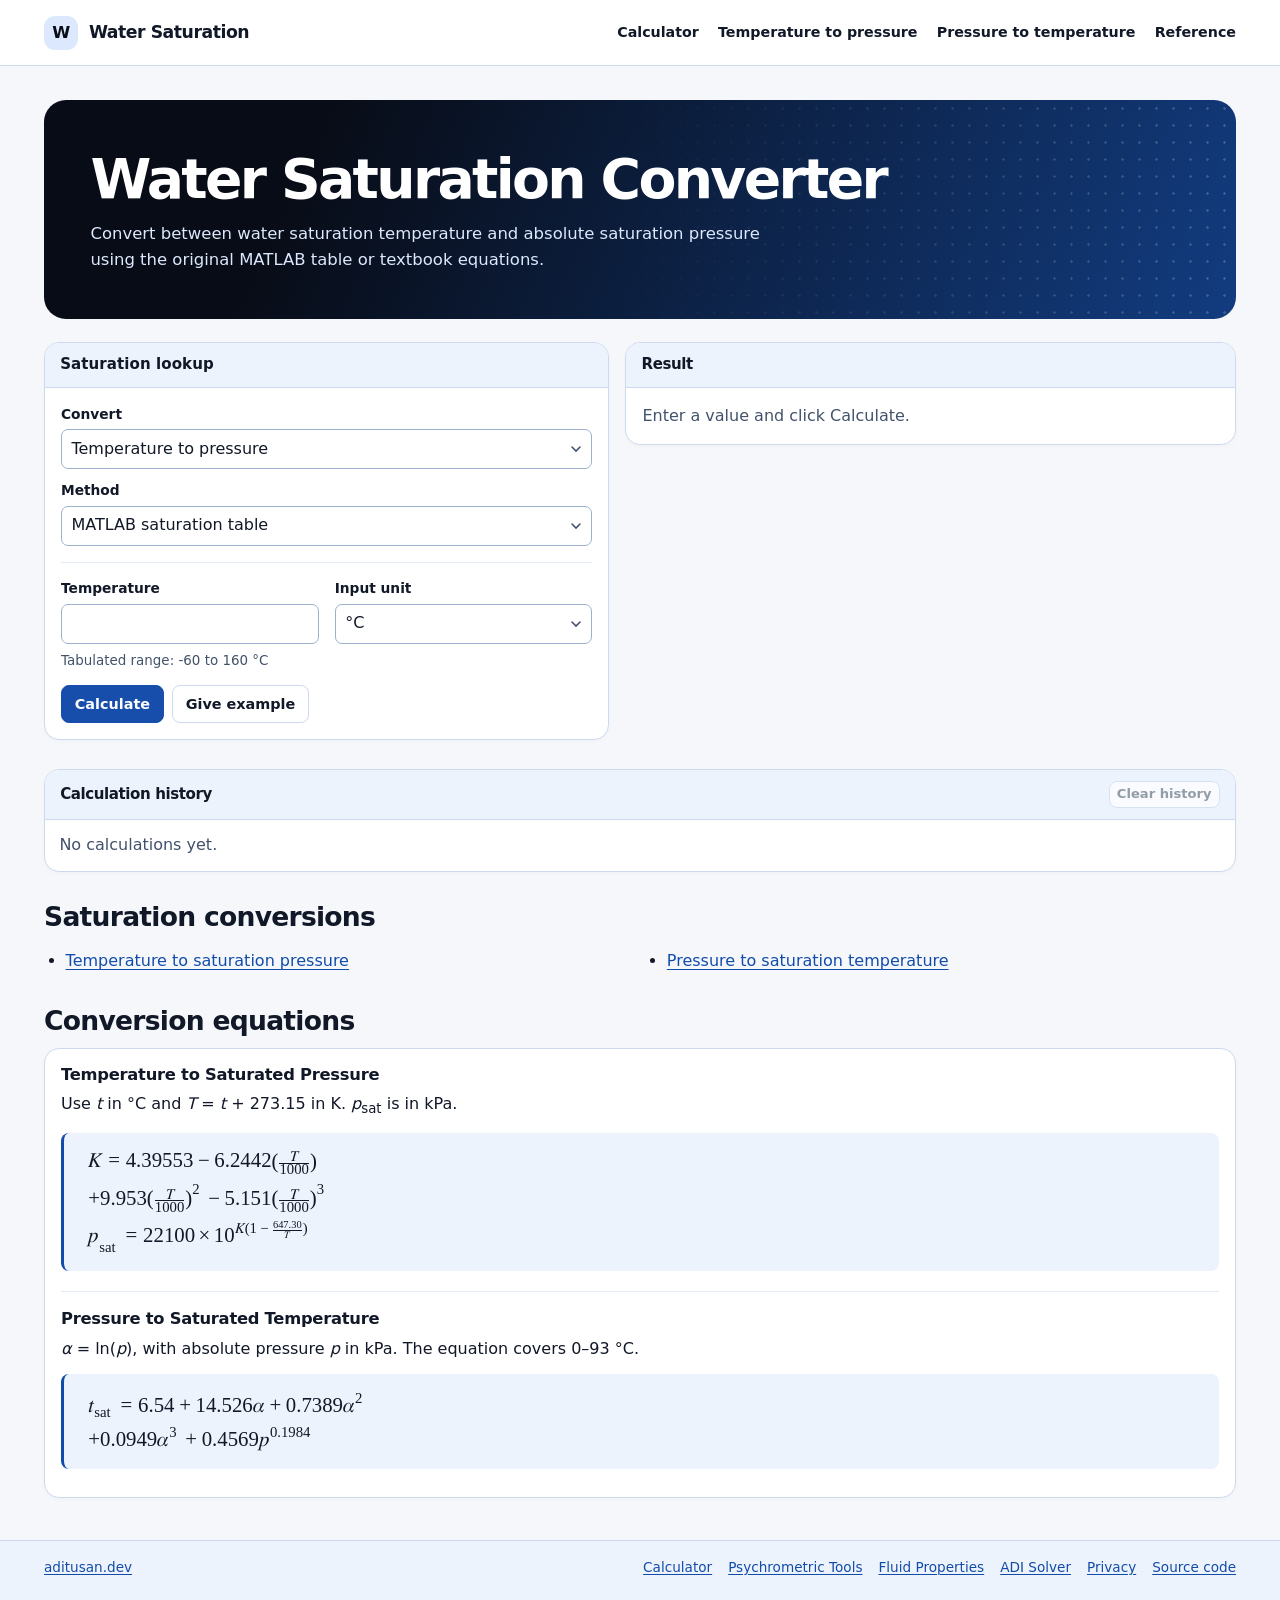
<file: docs/index.html>
<!doctype html>
<html lang="en">
<head>
<meta charset="utf-8">
<meta name="viewport" content="width=device-width, initial-scale=1">
<title>Water Saturation Converter | Saturation Pressure &amp; Temperature</title>
<meta name="description" content="Convert between water saturation temperature and absolute saturation pressure using the original MATLAB table or textbook equations.">
<meta name="theme-color" content="#174eac">
<link rel="canonical" href="https://watersaturationconverter.aditusan.dev/">
<link rel="stylesheet" href="./assets/site.css">
<script defer src="./assets/site.js"></script>
<script defer src="./assets/calculator.js"></script>
</head>
<body class="site-water">
<a class="skip-link" href="#main">Skip to content</a>
<header class="site-header">
  <div class="wrap">
    <a class="brand" href="./"><span class="brand-mark" aria-hidden="true">W</span>Water Saturation</a>
    <nav class="site-nav" aria-label="Main navigation"><a href="./" aria-current="page">Calculator</a>
<a href="./temperature-to-pressure/">Temperature to pressure</a>
<a href="./pressure-to-temperature/">Pressure to temperature</a>
<a href="./reference/">Reference</a></nav>
  </div>
</header>
<main class="wrap page" id="main">
<div class="title">
  <h1>Water Saturation Converter</h1>
  <p>Convert between water saturation temperature and absolute saturation pressure using the original MATLAB table or textbook equations.</p>
</div>
<noscript><p class="noscript notice">Enable JavaScript to run this calculator. The reference text and links remain available without it.</p></noscript>
<p id="startup-error" class="notice startup-error" role="alert" hidden>The calculator could not load. Reload the page to retry.</p>
<div class="calculator">
      <section class="panel" aria-labelledby="lookup-heading">
        <h2 class="panel-title" id="lookup-heading">Saturation lookup</h2>
        <form class="panel-body" id="lookup" autocomplete="off">
          <div class="field-grid panel-section">
            <div class="field field-wide"><label for="direction">Convert</label><select id="direction"><option value="pressure">Temperature to pressure</option><option value="temperature">Pressure to temperature</option></select></div>
            <div class="field field-wide"><label for="source">Method</label>
              <select id="source">
                <option value="table">MATLAB saturation table</option>
                <option value="textbook">Textbook conversion equations</option>
              </select>
            </div>
          </div>
          <div class="field-grid panel-section">
            <div class="field"><label for="value" id="value-label">Temperature</label><input name="value" type="number" id="value" step="any" required></div>
            <div class="field"><label for="unit">Input unit</label><select id="unit"></select></div>
          </div>
          <p id="range" class="status"></p>
          <div class="actions form-actions">
            <button class="primary" type="submit" id="calculate" disabled>Calculate</button>
            <button id="give-example" type="button">Give example</button>
          </div>
          <p id="lookup-error" class="status error" role="alert"></p>
        </form>
      </section>
      <section class="panel" aria-labelledby="result-heading">
        <div class="panel-title result-head">
          <h2 id="result-heading">Result</h2>
          <button id="copy-result" type="button" hidden>Copy result</button>
        </div>
        <div id="result" aria-live="polite"><p class="panel-body muted">Enter a value and click Calculate.</p></div>
      </section>
    </div>
    <section class="section panel" id="water-saturation-history" aria-labelledby="history-heading">
      <div class="panel-title history-header">
        <h2 id="history-heading">Calculation history</h2>
        <button class="history-clear" type="button" disabled>Clear history</button>
      </div>
      <div class="history-empty empty">No calculations yet.</div>
      <ol class="history-list"></ol>
      <p class="history-message" role="status"></p>
    </section>
    <section class="section" id="conversions" aria-labelledby="conversions-title">
      <h2 id="conversions-title">Saturation conversions</h2>
      <ul class="link-columns"><li><a href="./temperature-to-pressure/">Temperature to saturation pressure</a></li><li><a href="./pressure-to-temperature/">Pressure to saturation temperature</a></li></ul>
    </section>
    <section class="section" aria-labelledby="equations-title">
      <div class="document-heading">
        <h2 id="equations-title">Conversion equations</h2>
      </div>
      <div class="panel document-panel">
        <section aria-labelledby="temperature-to-pressure">
          <h3 id="temperature-to-pressure">Temperature to Saturated Pressure</h3>
          <p>Use <var>t</var> in °C and <var>T</var> = <var>t</var> + 273.15 in K. <var>p</var><sub>sat</sub> is in kPa.</p>
          <div class="math-equation" tabindex="0" role="region" aria-label="Conversion equation">
            <math display="block">
              <mtable columnalign="left">
                <mtr><mtd><mrow>
                  <mi>K</mi><mo>=</mo><mn>4.39553</mn><mo>−</mo><mn>6.2442</mn><mo>(</mo><mfrac><mi>T</mi><mn>1000</mn></mfrac><mo>)</mo>
                </mrow></mtd></mtr>
                <mtr><mtd><mrow>
                  <mo>+</mo><mn>9.953</mn><msup><mrow><mo>(</mo><mfrac><mi>T</mi><mn>1000</mn></mfrac><mo>)</mo></mrow><mn>2</mn></msup>
                  <mo>−</mo><mn>5.151</mn><msup><mrow><mo>(</mo><mfrac><mi>T</mi><mn>1000</mn></mfrac><mo>)</mo></mrow><mn>3</mn></msup>
                </mrow></mtd></mtr>
                <mtr><mtd><mrow>
                  <msub><mi>p</mi><mtext>sat</mtext></msub><mo>=</mo><mn>22100</mn><mo>×</mo>
                  <msup><mn>10</mn><mrow><mi>K</mi><mo>(</mo><mn>1</mn><mo>−</mo><mfrac><mn>647.30</mn><mi>T</mi></mfrac><mo>)</mo></mrow></msup>
                </mrow></mtd></mtr>
              </mtable>
            </math>
          </div>
        </section>

        <section aria-labelledby="pressure-to-temperature">
          <h3 id="pressure-to-temperature">Pressure to Saturated Temperature</h3>
          <p><var>α</var> = ln(<var>p</var>), with absolute pressure <var>p</var> in kPa. The equation covers 0–93 °C.</p>
          <div class="math-equation" tabindex="0" role="region" aria-label="Conversion equation">
            <math display="block">
              <mtable columnalign="left">
                <mtr><mtd><mrow>
                  <msub><mi>t</mi><mtext>sat</mtext></msub><mo>=</mo><mn>6.54</mn><mo>+</mo><mn>14.526</mn><mi>α</mi>
                  <mo>+</mo><mn>0.7389</mn><msup><mi>α</mi><mn>2</mn></msup>
                </mrow></mtd></mtr>
                <mtr><mtd><mrow>
                  <mo>+</mo><mn>0.0949</mn><msup><mi>α</mi><mn>3</mn></msup>
                  <mo>+</mo><mn>0.4569</mn><msup><mi>p</mi><mn>0.1984</mn></msup>
                </mrow></mtd></mtr>
              </mtable>
            </math>
          </div>
        </section>
      </div>
    </section>

</main>
<footer class="site-footer">
  <div class="wrap">
    <a href="https://aditusan.dev/">aditusan.dev</a>
    <nav aria-label="Footer navigation">
      <a href="./">Calculator</a>
      <a href="https://psychrometricscalculator.aditusan.dev/">Psychrometric Tools</a>
      <a href="https://fluidpropertiescalculator.aditusan.dev/">Fluid Properties</a>
      <a href="https://adisolver.aditusan.dev/">ADI Solver</a>
      <a href="./privacy/">Privacy</a>
      <a href="https://github.com/Sentinel-Android/Water-Saturation-Converter">Source code</a>
    </nav>
  </div>
</footer>
</body>
</html>
</file>
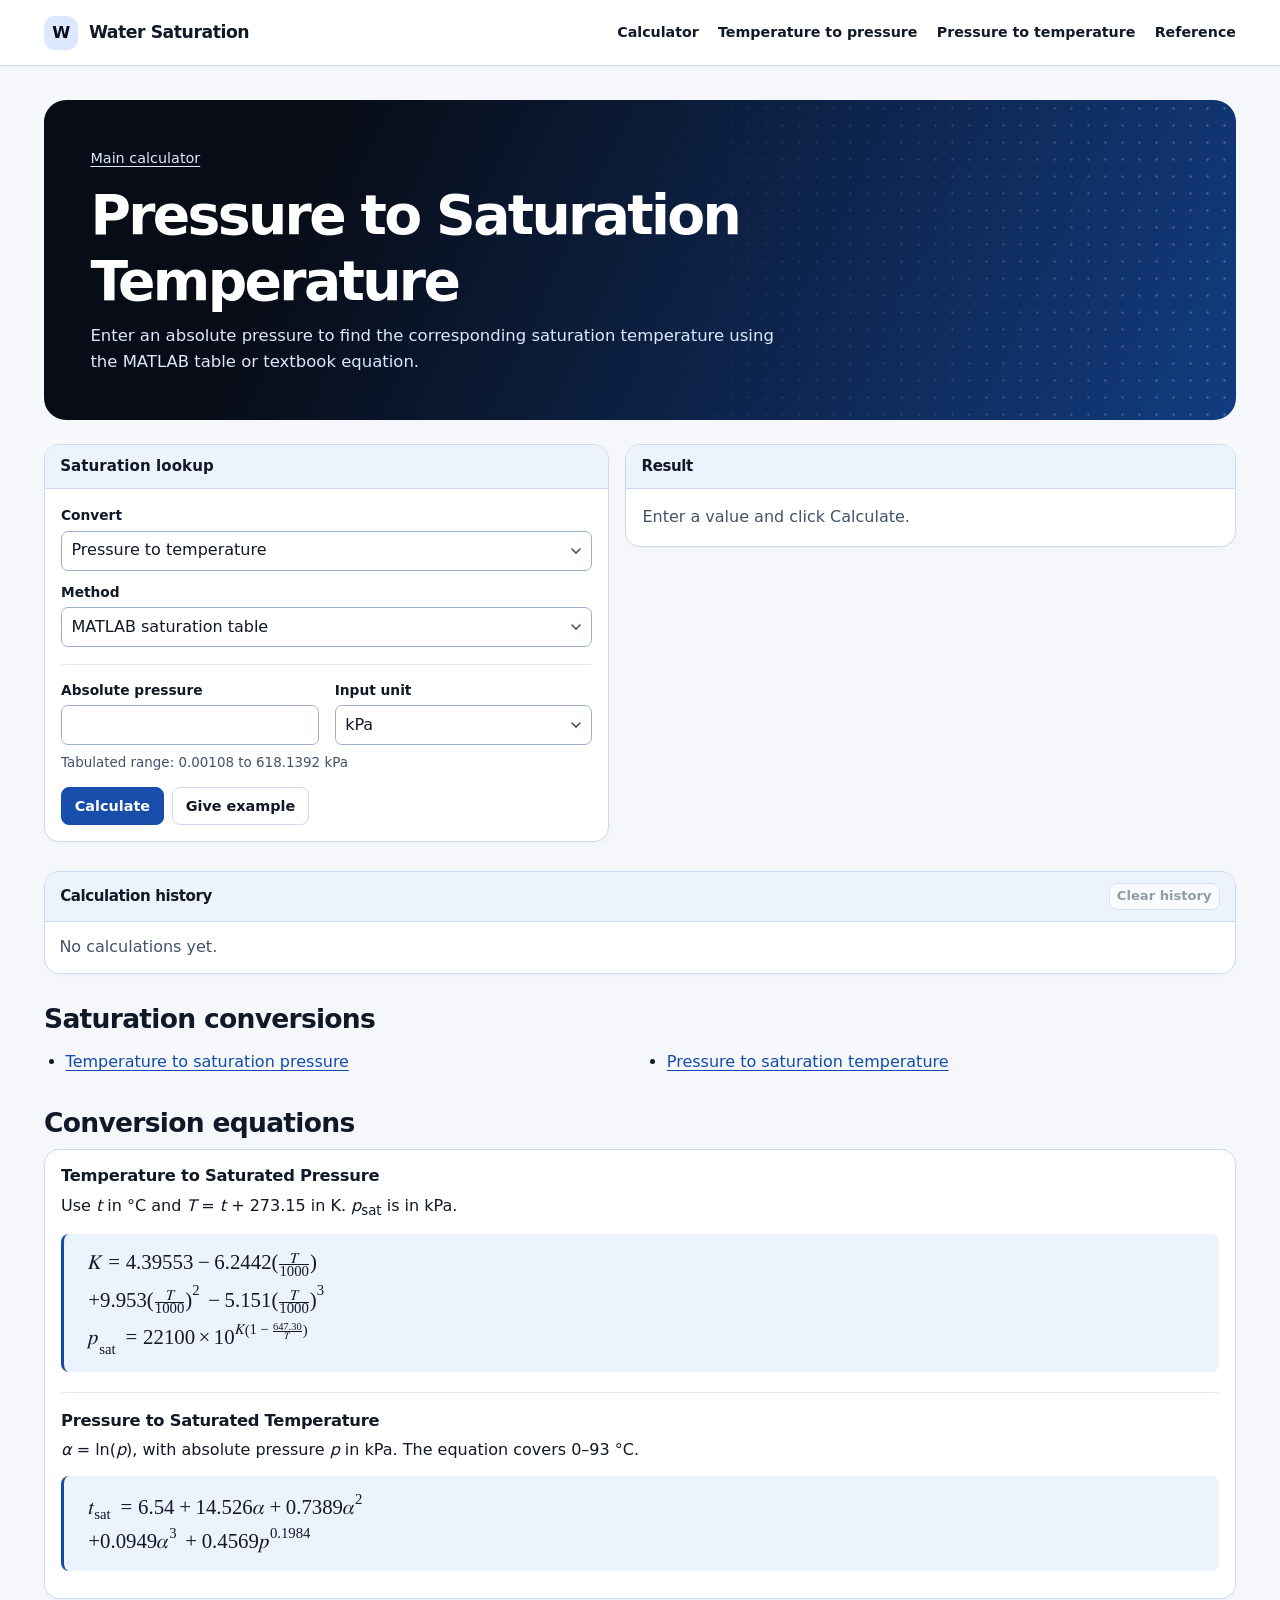
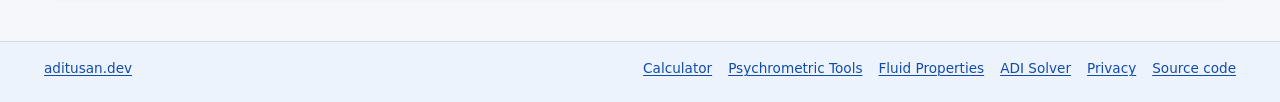
<file: docs/pressure-to-temperature/index.html>
<!doctype html>
<html lang="en">
<head>
<meta charset="utf-8">
<meta name="viewport" content="width=device-width, initial-scale=1">
<title>Pressure to Saturation Temperature | Water Saturation</title>
<meta name="description" content="Enter an absolute pressure to find the corresponding saturation temperature using the MATLAB table or textbook equation.">
<meta name="theme-color" content="#174eac">
<link rel="canonical" href="https://watersaturationconverter.aditusan.dev/pressure-to-temperature/">
<link rel="stylesheet" href="../assets/site.css">
<script defer src="../assets/site.js"></script>
<script defer src="../assets/calculator.js"></script>
</head>
<body class="site-water">
<a class="skip-link" href="#main">Skip to content</a>
<header class="site-header">
  <div class="wrap">
    <a class="brand" href="../"><span class="brand-mark" aria-hidden="true">W</span>Water Saturation</a>
    <nav class="site-nav" aria-label="Main navigation"><a href="../">Calculator</a>
<a href="../temperature-to-pressure/">Temperature to pressure</a>
<a href="../pressure-to-temperature/" aria-current="page">Pressure to temperature</a>
<a href="../reference/">Reference</a></nav>
  </div>
</header>
<main class="wrap page" id="main">
<div class="title">
  <a class="back" href="../">Main calculator</a>
  <h1>Pressure to Saturation Temperature</h1>
  <p>Enter an absolute pressure to find the corresponding saturation temperature using the MATLAB table or textbook equation.</p>
</div>
<noscript><p class="noscript notice">Enable JavaScript to run this calculator. The reference text and links remain available without it.</p></noscript>
<p id="startup-error" class="notice startup-error" role="alert" hidden>The calculator could not load. Reload the page to retry.</p>
<div class="calculator">
      <section class="panel" aria-labelledby="lookup-heading">
        <h2 class="panel-title" id="lookup-heading">Saturation lookup</h2>
        <form class="panel-body" id="lookup" data-direction="temperature" autocomplete="off">
          <div class="field-grid panel-section">
            <div class="field field-wide"><label for="direction">Convert</label><select id="direction"><option value="pressure">Temperature to pressure</option><option value="temperature" selected>Pressure to temperature</option></select></div>
            <div class="field field-wide"><label for="source">Method</label>
              <select id="source">
                <option value="table">MATLAB saturation table</option>
                <option value="textbook">Textbook conversion equations</option>
              </select>
            </div>
          </div>
          <div class="field-grid panel-section">
            <div class="field"><label for="value" id="value-label">Absolute pressure</label><input name="value" type="number" id="value" step="any" required></div>
            <div class="field"><label for="unit">Input unit</label><select id="unit"></select></div>
          </div>
          <p id="range" class="status"></p>
          <div class="actions form-actions">
            <button class="primary" type="submit" id="calculate" disabled>Calculate</button>
            <button id="give-example" type="button">Give example</button>
          </div>
          <p id="lookup-error" class="status error" role="alert"></p>
        </form>
      </section>
      <section class="panel" aria-labelledby="result-heading">
        <div class="panel-title result-head">
          <h2 id="result-heading">Result</h2>
          <button id="copy-result" type="button" hidden>Copy result</button>
        </div>
        <div id="result" aria-live="polite"><p class="panel-body muted">Enter a value and click Calculate.</p></div>
      </section>
    </div>
    <section class="section panel" id="water-saturation-history" aria-labelledby="history-heading">
      <div class="panel-title history-header">
        <h2 id="history-heading">Calculation history</h2>
        <button class="history-clear" type="button" disabled>Clear history</button>
      </div>
      <div class="history-empty empty">No calculations yet.</div>
      <ol class="history-list"></ol>
      <p class="history-message" role="status"></p>
    </section>
    <section class="section" id="conversions" aria-labelledby="conversions-title">
      <h2 id="conversions-title">Saturation conversions</h2>
      <ul class="link-columns"><li><a href="../temperature-to-pressure/">Temperature to saturation pressure</a></li><li><a href="../pressure-to-temperature/">Pressure to saturation temperature</a></li></ul>
    </section>
    <section class="section" aria-labelledby="equations-title">
      <div class="document-heading">
        <h2 id="equations-title">Conversion equations</h2>
      </div>
      <div class="panel document-panel">
        <section aria-labelledby="temperature-to-pressure">
          <h3 id="temperature-to-pressure">Temperature to Saturated Pressure</h3>
          <p>Use <var>t</var> in °C and <var>T</var> = <var>t</var> + 273.15 in K. <var>p</var><sub>sat</sub> is in kPa.</p>
          <div class="math-equation" tabindex="0" role="region" aria-label="Conversion equation">
            <math display="block">
              <mtable columnalign="left">
                <mtr><mtd><mrow>
                  <mi>K</mi><mo>=</mo><mn>4.39553</mn><mo>−</mo><mn>6.2442</mn><mo>(</mo><mfrac><mi>T</mi><mn>1000</mn></mfrac><mo>)</mo>
                </mrow></mtd></mtr>
                <mtr><mtd><mrow>
                  <mo>+</mo><mn>9.953</mn><msup><mrow><mo>(</mo><mfrac><mi>T</mi><mn>1000</mn></mfrac><mo>)</mo></mrow><mn>2</mn></msup>
                  <mo>−</mo><mn>5.151</mn><msup><mrow><mo>(</mo><mfrac><mi>T</mi><mn>1000</mn></mfrac><mo>)</mo></mrow><mn>3</mn></msup>
                </mrow></mtd></mtr>
                <mtr><mtd><mrow>
                  <msub><mi>p</mi><mtext>sat</mtext></msub><mo>=</mo><mn>22100</mn><mo>×</mo>
                  <msup><mn>10</mn><mrow><mi>K</mi><mo>(</mo><mn>1</mn><mo>−</mo><mfrac><mn>647.30</mn><mi>T</mi></mfrac><mo>)</mo></mrow></msup>
                </mrow></mtd></mtr>
              </mtable>
            </math>
          </div>
        </section>

        <section aria-labelledby="pressure-to-temperature">
          <h3 id="pressure-to-temperature">Pressure to Saturated Temperature</h3>
          <p><var>α</var> = ln(<var>p</var>), with absolute pressure <var>p</var> in kPa. The equation covers 0–93 °C.</p>
          <div class="math-equation" tabindex="0" role="region" aria-label="Conversion equation">
            <math display="block">
              <mtable columnalign="left">
                <mtr><mtd><mrow>
                  <msub><mi>t</mi><mtext>sat</mtext></msub><mo>=</mo><mn>6.54</mn><mo>+</mo><mn>14.526</mn><mi>α</mi>
                  <mo>+</mo><mn>0.7389</mn><msup><mi>α</mi><mn>2</mn></msup>
                </mrow></mtd></mtr>
                <mtr><mtd><mrow>
                  <mo>+</mo><mn>0.0949</mn><msup><mi>α</mi><mn>3</mn></msup>
                  <mo>+</mo><mn>0.4569</mn><msup><mi>p</mi><mn>0.1984</mn></msup>
                </mrow></mtd></mtr>
              </mtable>
            </math>
          </div>
        </section>
      </div>
    </section>

</main>
<footer class="site-footer">
  <div class="wrap">
    <a href="https://aditusan.dev/">aditusan.dev</a>
    <nav aria-label="Footer navigation">
      <a href="../">Calculator</a>
      <a href="https://psychrometricscalculator.aditusan.dev/">Psychrometric Tools</a>
      <a href="https://fluidpropertiescalculator.aditusan.dev/">Fluid Properties</a>
      <a href="https://adisolver.aditusan.dev/">ADI Solver</a>
      <a href="../privacy/">Privacy</a>
      <a href="https://github.com/Sentinel-Android/Water-Saturation-Converter">Source code</a>
    </nav>
  </div>
</footer>
</body>
</html>
</file>
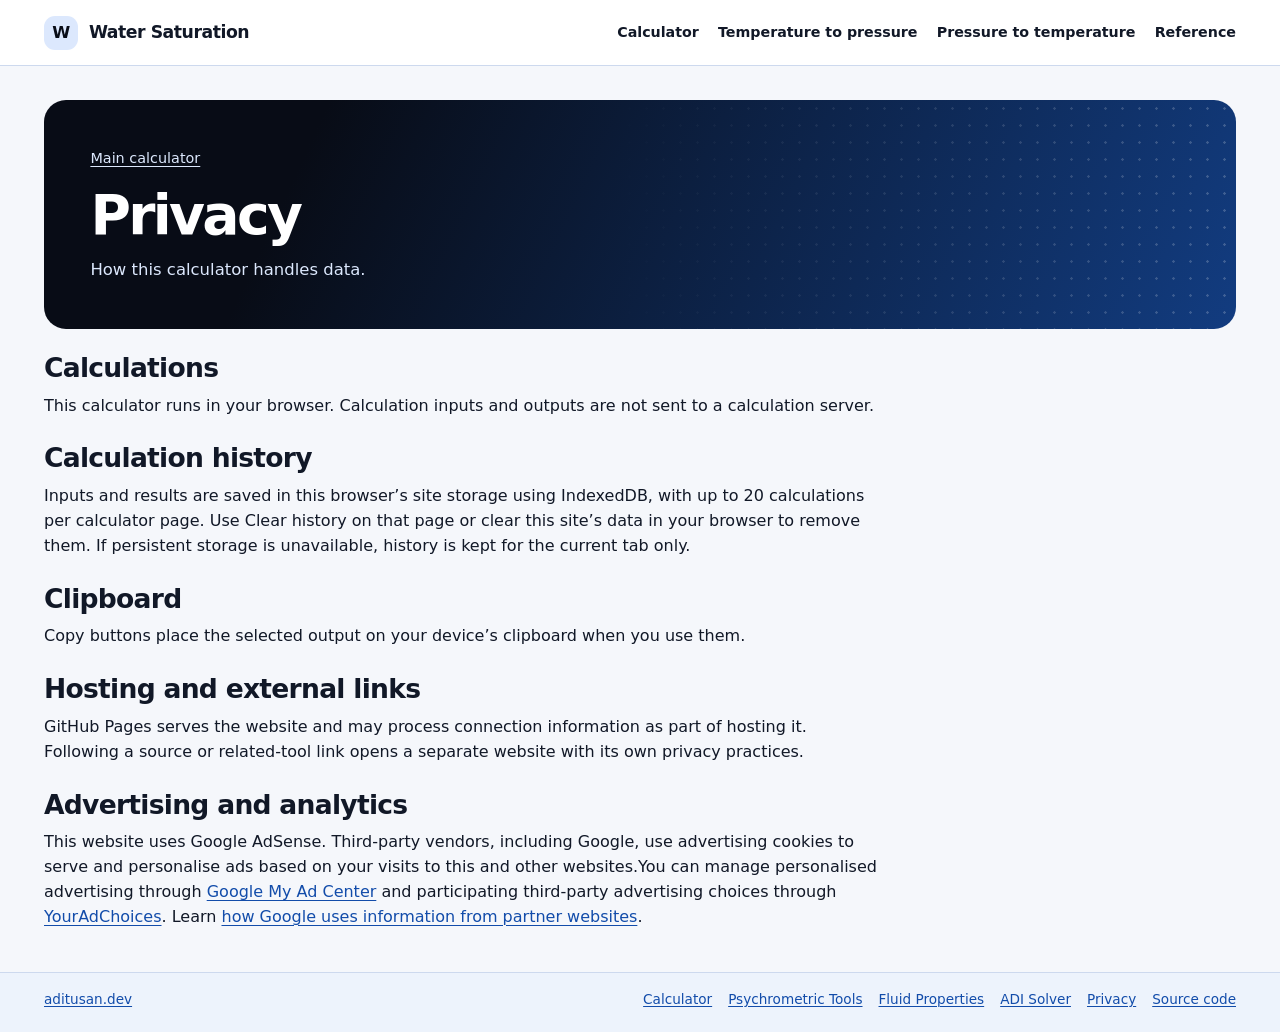
<file: docs/privacy/index.html>
<!doctype html>
<html lang="en">
<head>
<meta charset="utf-8">
<meta name="viewport" content="width=device-width, initial-scale=1">
<title>Privacy | Water Saturation Converter</title>
<meta name="description" content="How calculation inputs, browser history, and clipboard actions are handled.">
<meta name="theme-color" content="#174eac">
<link rel="canonical" href="https://watersaturationconverter.aditusan.dev/privacy/">
<link rel="stylesheet" href="../assets/site.css">
<script defer src="../assets/site.js"></script>
</head>
<body class="site-water">
<a class="skip-link" href="#main">Skip to content</a>
<header class="site-header">
  <div class="wrap">
    <a class="brand" href="../"><span class="brand-mark" aria-hidden="true">W</span>Water Saturation</a>
    <nav class="site-nav" aria-label="Main navigation"><a href="../">Calculator</a>
<a href="../temperature-to-pressure/">Temperature to pressure</a>
<a href="../pressure-to-temperature/">Pressure to temperature</a>
<a href="../reference/">Reference</a></nav>
  </div>
</header>
<main class="wrap page" id="main">
<div class="title">
  <a class="back" href="../">Main calculator</a>
  <h1>Privacy</h1>
  <p>How this calculator handles data.</p>
</div>
<div class="prose">
  <h2>Calculations</h2>
  <p>This calculator runs in your browser. Calculation inputs and outputs are not sent to a calculation server.</p>
  <h2>Calculation history</h2>
  <p>Inputs and results are saved in this browser’s site storage using IndexedDB, with up to 20 calculations per calculator page. Use Clear history on that page or clear this site’s data in your browser to remove them. If persistent storage is unavailable, history is kept for the current tab only.</p>
  <h2>Clipboard</h2>
  <p>Copy buttons place the selected output on your device’s clipboard when you use them.</p>
  <h2>Hosting and external links</h2>
  <p>GitHub Pages serves the website and may process connection information as part of hosting it. Following a source or related-tool link opens a separate website with its own privacy practices.</p>
  <h2>Advertising and analytics</h2>
  <p>This website uses Google AdSense. Third-party vendors, including Google, use advertising cookies to serve and personalise ads based on your visits to this and other websites.You can manage personalised advertising through
    <a href="https://myadcenter.google.com/">Google My Ad Center</a> and participating third-party advertising choices through
    <a href="https://optout.aboutads.info/">YourAdChoices</a>. Learn
    <a href="https://policies.google.com/technologies/partner-sites">how Google uses information from partner websites</a>.
  </p>
</div>
</main>
<footer class="site-footer">
  <div class="wrap">
    <a href="https://aditusan.dev/">aditusan.dev</a>
    <nav aria-label="Footer navigation">
      <a href="../">Calculator</a>
      <a href="https://psychrometricscalculator.aditusan.dev/">Psychrometric Tools</a>
      <a href="https://fluidpropertiescalculator.aditusan.dev/">Fluid Properties</a>
      <a href="https://adisolver.aditusan.dev/">ADI Solver</a>
      <a href="../privacy/">Privacy</a>
      <a href="https://github.com/Sentinel-Android/Water-Saturation-Converter">Source code</a>
    </nav>
  </div>
</footer>
</body>
</html>
</file>
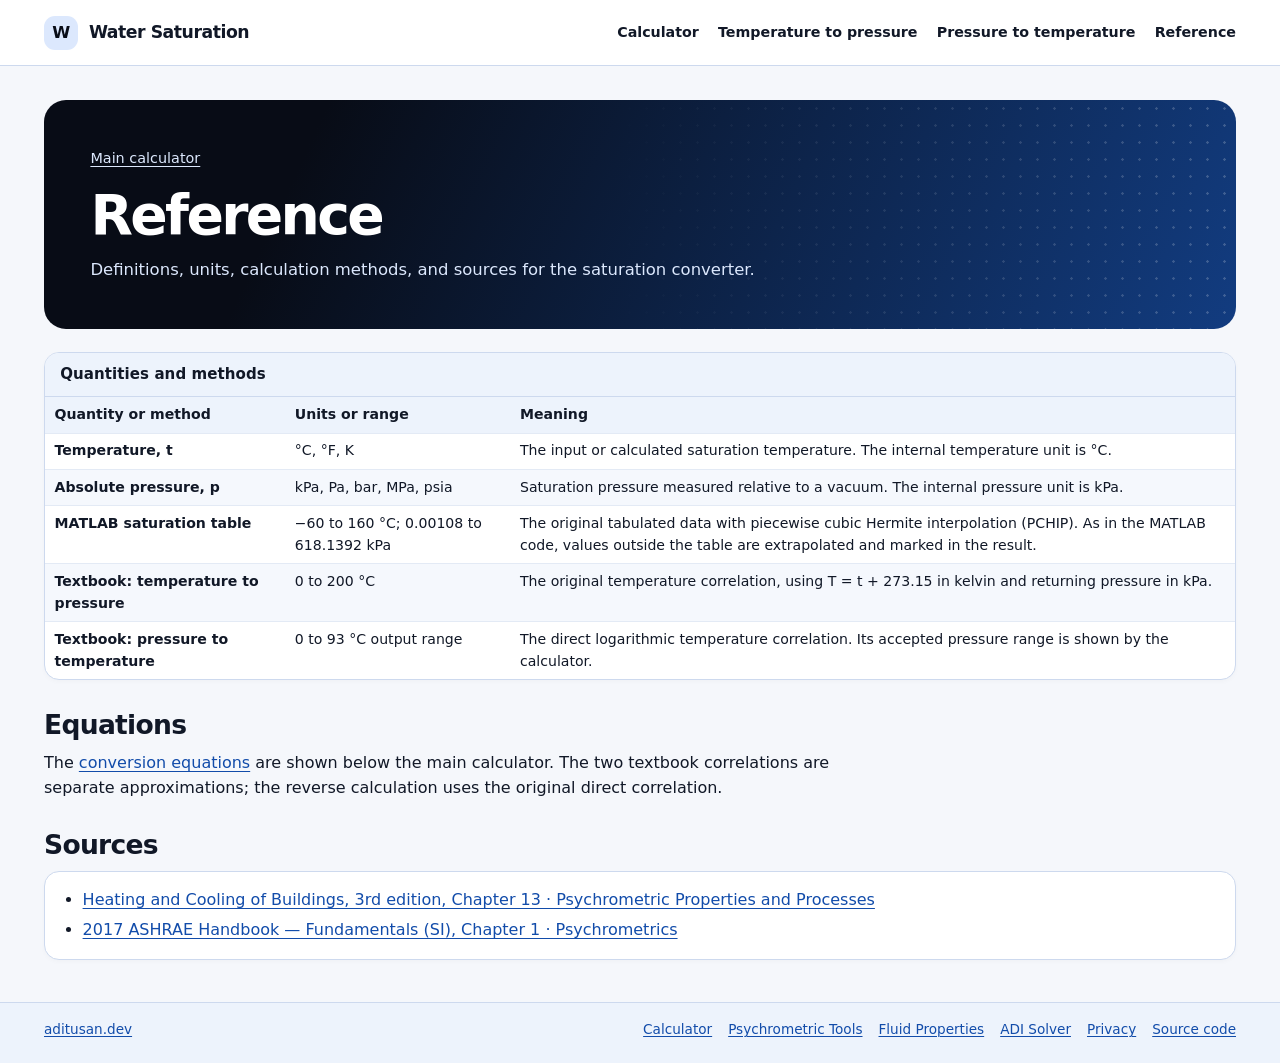
<file: docs/reference/index.html>
<!doctype html>
<html lang="en">
<head>
<meta charset="utf-8">
<meta name="viewport" content="width=device-width, initial-scale=1">
<title>Reference | Water Saturation Converter</title>
<meta name="description" content="Definitions, units, calculation methods, and sources for the saturation converter.">
<meta name="theme-color" content="#174eac">
<link rel="canonical" href="https://watersaturationconverter.aditusan.dev/reference/">
<link rel="stylesheet" href="../assets/site.css">
<script defer src="../assets/site.js"></script>
</head>
<body class="site-water">
<a class="skip-link" href="#main">Skip to content</a>
<header class="site-header">
  <div class="wrap">
    <a class="brand" href="../"><span class="brand-mark" aria-hidden="true">W</span>Water Saturation</a>
    <nav class="site-nav" aria-label="Main navigation"><a href="../">Calculator</a>
<a href="../temperature-to-pressure/">Temperature to pressure</a>
<a href="../pressure-to-temperature/">Pressure to temperature</a>
<a href="../reference/" aria-current="page">Reference</a></nav>
  </div>
</header>
<main class="wrap page" id="main">
<div class="title">
  <a class="back" href="../">Main calculator</a>
  <h1>Reference</h1>
  <p>Definitions, units, calculation methods, and sources for the saturation converter.</p>
</div>
<section class="panel" aria-labelledby="definitions-title">
  <h2 class="panel-title" id="definitions-title">Quantities and methods</h2>
  <div class="table-wrap" tabindex="0" role="region" aria-label="Saturation quantities and methods"><table class="reference-table">
    <thead><tr><th scope="col">Quantity or method</th><th scope="col">Units or range</th><th scope="col">Meaning</th></tr></thead>
    <tbody>
      <tr><th scope="row">Temperature, t</th><td>°C, °F, K</td><td>The input or calculated saturation temperature. The internal temperature unit is °C.</td></tr>
      <tr><th scope="row">Absolute pressure, p</th><td>kPa, Pa, bar, MPa, psia</td><td>Saturation pressure measured relative to a vacuum. The internal pressure unit is kPa.</td></tr>
      <tr><th scope="row">MATLAB saturation table</th><td>−60 to 160 °C; 0.00108 to 618.1392 kPa</td><td>The original tabulated data with piecewise cubic Hermite interpolation (PCHIP). As in the MATLAB code, values outside the table are extrapolated and marked in the result.</td></tr>
      <tr><th scope="row">Textbook: temperature to pressure</th><td>0 to 200 °C</td><td>The original temperature correlation, using T = t + 273.15 in kelvin and returning pressure in kPa.</td></tr>
      <tr><th scope="row">Textbook: pressure to temperature</th><td>0 to 93 °C output range</td><td>The direct logarithmic temperature correlation. Its accepted pressure range is shown by the calculator.</td></tr>
    </tbody>
  </table></div>
</section>
<section class="section prose"><h2>Equations</h2><p>The <a href="../#equations-title">conversion equations</a> are shown below the main calculator. The two textbook correlations are separate approximations; the reverse calculation uses the original direct correlation.</p></section>
<section class="section"><h2>Sources</h2><div class="panel panel-body"><ul class="source-links">
        <li><a href="https://www.routledge.com/Heating-and-Cooling-of-Buildings-Principles-and-Practice-of-Energy-Efficient/Reddy-Kreider-Curtiss-Rabl/p/book/9781315374567">Heating and Cooling of Buildings, 3rd edition, Chapter 13 · Psychrometric Properties and Processes</a></li>
        <li><a href="https://handbook.ashrae.org/handbooks/f17/si/F17_Ch01/f17_ch01_si.aspx">2017 ASHRAE Handbook — Fundamentals (SI), Chapter 1 · Psychrometrics</a></li>
      </ul></div></section>
</main>
<footer class="site-footer">
  <div class="wrap">
    <a href="https://aditusan.dev/">aditusan.dev</a>
    <nav aria-label="Footer navigation">
      <a href="../">Calculator</a>
      <a href="https://psychrometricscalculator.aditusan.dev/">Psychrometric Tools</a>
      <a href="https://fluidpropertiescalculator.aditusan.dev/">Fluid Properties</a>
      <a href="https://adisolver.aditusan.dev/">ADI Solver</a>
      <a href="../privacy/">Privacy</a>
      <a href="https://github.com/Sentinel-Android/Water-Saturation-Converter">Source code</a>
    </nav>
  </div>
</footer>
</body>
</html>
</file>
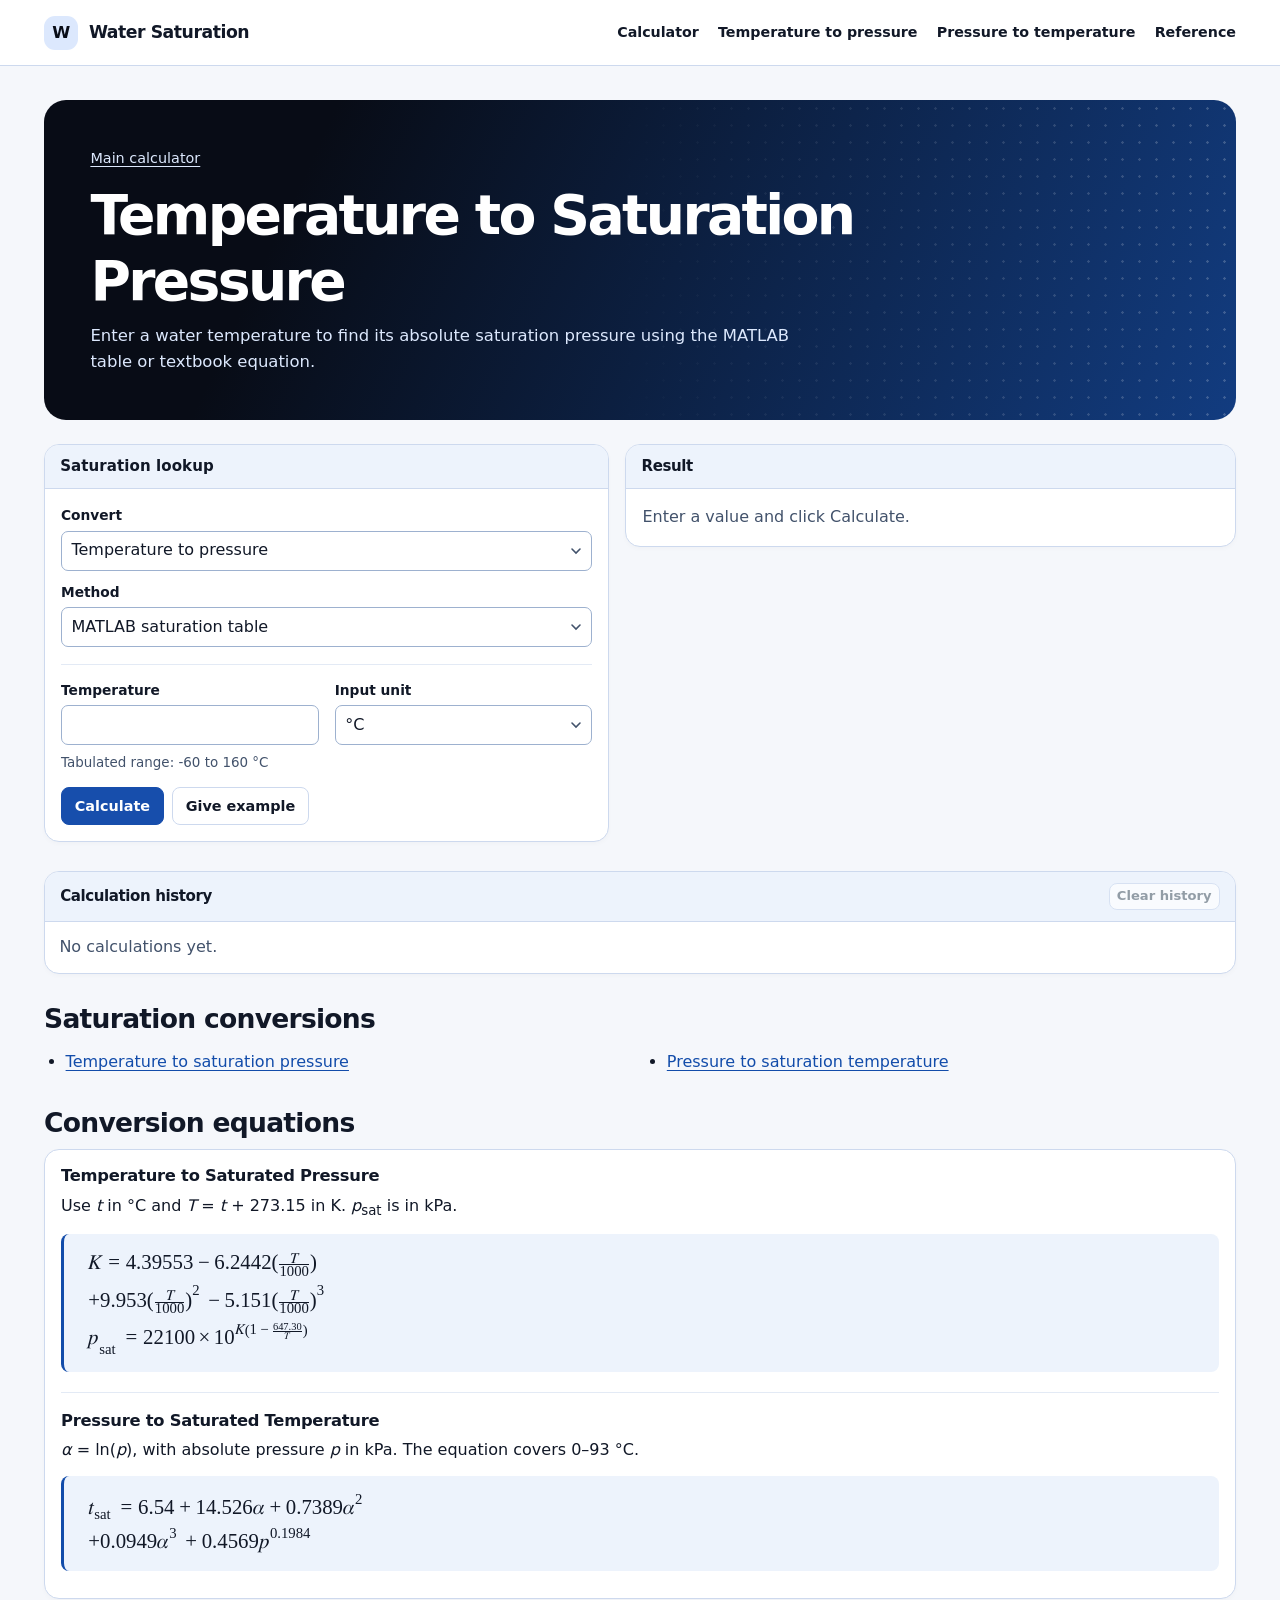
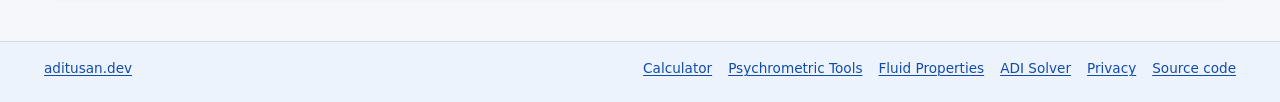
<file: docs/temperature-to-pressure/index.html>
<!doctype html>
<html lang="en">
<head>
<meta charset="utf-8">
<meta name="viewport" content="width=device-width, initial-scale=1">
<title>Temperature to Saturation Pressure | Water Saturation</title>
<meta name="description" content="Enter a water temperature to find its absolute saturation pressure using the MATLAB table or textbook equation.">
<meta name="theme-color" content="#174eac">
<link rel="canonical" href="https://watersaturationconverter.aditusan.dev/temperature-to-pressure/">
<link rel="stylesheet" href="../assets/site.css">
<script defer src="../assets/site.js"></script>
<script defer src="../assets/calculator.js"></script>
</head>
<body class="site-water">
<a class="skip-link" href="#main">Skip to content</a>
<header class="site-header">
  <div class="wrap">
    <a class="brand" href="../"><span class="brand-mark" aria-hidden="true">W</span>Water Saturation</a>
    <nav class="site-nav" aria-label="Main navigation"><a href="../">Calculator</a>
<a href="../temperature-to-pressure/" aria-current="page">Temperature to pressure</a>
<a href="../pressure-to-temperature/">Pressure to temperature</a>
<a href="../reference/">Reference</a></nav>
  </div>
</header>
<main class="wrap page" id="main">
<div class="title">
  <a class="back" href="../">Main calculator</a>
  <h1>Temperature to Saturation Pressure</h1>
  <p>Enter a water temperature to find its absolute saturation pressure using the MATLAB table or textbook equation.</p>
</div>
<noscript><p class="noscript notice">Enable JavaScript to run this calculator. The reference text and links remain available without it.</p></noscript>
<p id="startup-error" class="notice startup-error" role="alert" hidden>The calculator could not load. Reload the page to retry.</p>
<div class="calculator">
      <section class="panel" aria-labelledby="lookup-heading">
        <h2 class="panel-title" id="lookup-heading">Saturation lookup</h2>
        <form class="panel-body" id="lookup" data-direction="pressure" autocomplete="off">
          <div class="field-grid panel-section">
            <div class="field field-wide"><label for="direction">Convert</label><select id="direction"><option value="pressure">Temperature to pressure</option><option value="temperature">Pressure to temperature</option></select></div>
            <div class="field field-wide"><label for="source">Method</label>
              <select id="source">
                <option value="table">MATLAB saturation table</option>
                <option value="textbook">Textbook conversion equations</option>
              </select>
            </div>
          </div>
          <div class="field-grid panel-section">
            <div class="field"><label for="value" id="value-label">Temperature</label><input name="value" type="number" id="value" step="any" required></div>
            <div class="field"><label for="unit">Input unit</label><select id="unit"></select></div>
          </div>
          <p id="range" class="status"></p>
          <div class="actions form-actions">
            <button class="primary" type="submit" id="calculate" disabled>Calculate</button>
            <button id="give-example" type="button">Give example</button>
          </div>
          <p id="lookup-error" class="status error" role="alert"></p>
        </form>
      </section>
      <section class="panel" aria-labelledby="result-heading">
        <div class="panel-title result-head">
          <h2 id="result-heading">Result</h2>
          <button id="copy-result" type="button" hidden>Copy result</button>
        </div>
        <div id="result" aria-live="polite"><p class="panel-body muted">Enter a value and click Calculate.</p></div>
      </section>
    </div>
    <section class="section panel" id="water-saturation-history" aria-labelledby="history-heading">
      <div class="panel-title history-header">
        <h2 id="history-heading">Calculation history</h2>
        <button class="history-clear" type="button" disabled>Clear history</button>
      </div>
      <div class="history-empty empty">No calculations yet.</div>
      <ol class="history-list"></ol>
      <p class="history-message" role="status"></p>
    </section>
    <section class="section" id="conversions" aria-labelledby="conversions-title">
      <h2 id="conversions-title">Saturation conversions</h2>
      <ul class="link-columns"><li><a href="../temperature-to-pressure/">Temperature to saturation pressure</a></li><li><a href="../pressure-to-temperature/">Pressure to saturation temperature</a></li></ul>
    </section>
    <section class="section" aria-labelledby="equations-title">
      <div class="document-heading">
        <h2 id="equations-title">Conversion equations</h2>
      </div>
      <div class="panel document-panel">
        <section aria-labelledby="temperature-to-pressure">
          <h3 id="temperature-to-pressure">Temperature to Saturated Pressure</h3>
          <p>Use <var>t</var> in °C and <var>T</var> = <var>t</var> + 273.15 in K. <var>p</var><sub>sat</sub> is in kPa.</p>
          <div class="math-equation" tabindex="0" role="region" aria-label="Conversion equation">
            <math display="block">
              <mtable columnalign="left">
                <mtr><mtd><mrow>
                  <mi>K</mi><mo>=</mo><mn>4.39553</mn><mo>−</mo><mn>6.2442</mn><mo>(</mo><mfrac><mi>T</mi><mn>1000</mn></mfrac><mo>)</mo>
                </mrow></mtd></mtr>
                <mtr><mtd><mrow>
                  <mo>+</mo><mn>9.953</mn><msup><mrow><mo>(</mo><mfrac><mi>T</mi><mn>1000</mn></mfrac><mo>)</mo></mrow><mn>2</mn></msup>
                  <mo>−</mo><mn>5.151</mn><msup><mrow><mo>(</mo><mfrac><mi>T</mi><mn>1000</mn></mfrac><mo>)</mo></mrow><mn>3</mn></msup>
                </mrow></mtd></mtr>
                <mtr><mtd><mrow>
                  <msub><mi>p</mi><mtext>sat</mtext></msub><mo>=</mo><mn>22100</mn><mo>×</mo>
                  <msup><mn>10</mn><mrow><mi>K</mi><mo>(</mo><mn>1</mn><mo>−</mo><mfrac><mn>647.30</mn><mi>T</mi></mfrac><mo>)</mo></mrow></msup>
                </mrow></mtd></mtr>
              </mtable>
            </math>
          </div>
        </section>

        <section aria-labelledby="pressure-to-temperature">
          <h3 id="pressure-to-temperature">Pressure to Saturated Temperature</h3>
          <p><var>α</var> = ln(<var>p</var>), with absolute pressure <var>p</var> in kPa. The equation covers 0–93 °C.</p>
          <div class="math-equation" tabindex="0" role="region" aria-label="Conversion equation">
            <math display="block">
              <mtable columnalign="left">
                <mtr><mtd><mrow>
                  <msub><mi>t</mi><mtext>sat</mtext></msub><mo>=</mo><mn>6.54</mn><mo>+</mo><mn>14.526</mn><mi>α</mi>
                  <mo>+</mo><mn>0.7389</mn><msup><mi>α</mi><mn>2</mn></msup>
                </mrow></mtd></mtr>
                <mtr><mtd><mrow>
                  <mo>+</mo><mn>0.0949</mn><msup><mi>α</mi><mn>3</mn></msup>
                  <mo>+</mo><mn>0.4569</mn><msup><mi>p</mi><mn>0.1984</mn></msup>
                </mrow></mtd></mtr>
              </mtable>
            </math>
          </div>
        </section>
      </div>
    </section>

</main>
<footer class="site-footer">
  <div class="wrap">
    <a href="https://aditusan.dev/">aditusan.dev</a>
    <nav aria-label="Footer navigation">
      <a href="../">Calculator</a>
      <a href="https://psychrometricscalculator.aditusan.dev/">Psychrometric Tools</a>
      <a href="https://fluidpropertiescalculator.aditusan.dev/">Fluid Properties</a>
      <a href="https://adisolver.aditusan.dev/">ADI Solver</a>
      <a href="../privacy/">Privacy</a>
      <a href="https://github.com/Sentinel-Android/Water-Saturation-Converter">Source code</a>
    </nav>
  </div>
</footer>
</body>
</html>
</file>
<file: docs/assets/site.css>
:root {
  color-scheme: light;
  --paper: #f5f7fb;
  --panel: #fff;
  --ink: #17283a;
  --muted: #4d5a64;
  --blue: #17466b;
  --navy: #173551;
  --wash: #e9eff3;
  --line: #acb8bf;
  --light-line: #d6dce0;
  --notice: #eff5ff;
  --error: #10274a;
  --gutter: clamp(14px, 3.5vw, 44px);
  font-family: Arial, Helvetica, sans-serif;
  font-size: 16px;
}
* { box-sizing: border-box; }
[hidden] { display: none !important; }
body { margin: 0; background: var(--paper); color: var(--ink); line-height: 1.55; }
a { color: var(--blue); text-decoration-thickness: 1px; text-underline-offset: .18em; }
a:hover { color: #09273d; text-decoration-thickness: 2px; }
button, input, select, textarea { font: inherit; color: inherit; }
button, select { cursor: pointer; }
:focus-visible { outline: 2px solid #1766a3; outline-offset: 2px; }
button:disabled { color: #66737d; cursor: default; opacity: .67; }
button, .button {
  display: inline-block;
  border: 1px solid #97a7b2;
  border-radius: 2px;
  padding: .4rem .73rem;
  background: #f5f7f7;
  box-shadow: inset 0 1px #fff;
  color: var(--ink);
  font-size: .9rem;
  font-weight: 600;
  line-height: 1.4;
  text-align: center;
  text-decoration: none;
}
button:hover:not(:disabled), .button:hover { background: var(--wash); color: var(--ink); }
button.primary, .primary.button { border-color: var(--navy); background: var(--navy); box-shadow: none; color: #fff; }
button.primary:hover:not(:disabled), .primary.button:hover { background: #214d70; color: #fff; }
input[type="text"], input[type="number"], input[type="search"], select, textarea {
  width: 100%;
  min-width: 0;
  min-height: 2.35rem;
  border: 1px solid #9cabb4;
  border-radius: 2px;
  background-color: #fff;
  padding: .34rem .48rem;
}
input[readonly] { background: #f0f4f6; }
input[aria-invalid="true"] { border-color: var(--error); background: #eaf2ff; }
textarea { resize: vertical; }
label { display: block; }
small, .small { font-size: .86rem; }
.muted { color: var(--muted); }
code, .mono, output, .table-numbers, .metric-value { font-family: "Courier New", Courier, monospace; }
h1, h2, h3 { line-height: 1.2; }
h1, h2, h3, p { margin-top: 0; }
h1 { font-family: Georgia, serif; font-size: clamp(2.05rem, 4.5vw, 3.25rem); font-weight: 700; letter-spacing: -.034em; margin-bottom: .55rem; }
h2 { font-family: Georgia, serif; font-size: clamp(1.35rem, 3vw, 1.67rem); margin-bottom: .62rem; }
h3 { font-size: 1.02rem; margin: 1.4rem 0 .5rem; }
p { margin-bottom: .8rem; }
p:last-child { margin-bottom: 0; }
ul, ol { padding-left: 1.35rem; }
li + li { margin-top: .35rem; }
.wrap { width: min(100%, 1320px); padding-inline: var(--gutter); margin-inline: auto; }
.skip-link { position: absolute; left: var(--gutter); top: -5rem; padding: .4rem; z-index: 4; background: white; }
.skip-link:focus { top: .4rem; }
.site-header { border-top: 5px solid var(--navy); border-bottom: 1px solid var(--line); background: var(--panel); }
.site-header .wrap { display: flex; align-items: center; justify-content: space-between; gap: .7rem 1.5rem; min-height: 66px; padding-block: .55rem; }
.brand { color: var(--ink); font-family: Georgia, serif; font-size: 1.24rem; font-weight: bold; text-decoration: none; display: flex; align-items: center; gap: .68rem; }
.brand-mark {
  display: grid;
  place-items: center;
  width: 34px;
  height: 34px;
  color: #fff;
  background: var(--navy);
  font-family: Georgia, serif;
  font-size: 1.02rem;
  letter-spacing: -.03em;
}
.site-nav { display: flex; flex-wrap: wrap; gap: .2rem 1.2rem; font-size: .89rem; }
.site-nav a { color: var(--ink); }
.page { padding-block: clamp(23px, 4vw, 43px) 42px; }
.title { margin-bottom: 1.45rem; border-bottom: 1px solid var(--line); padding-bottom: 1.12rem; }
.title p { max-width: 68ch; font-size: 1.03rem; color: var(--muted); }
.back { display: inline-block; margin-bottom: .75rem; font-size: .9rem; }
.calculator { display: grid; grid-template-columns: 1fr 1fr; gap: 1rem; align-items: start; }
.panel { border: 1px solid var(--line); background: var(--panel); box-shadow: 0 2px 0 #17283a0c; min-width: 0; }
.panel-title { background: var(--wash); border-bottom: 1px solid var(--line); margin: 0; padding: .65rem .9rem; font: 700 1rem/1.25 Arial, sans-serif; }
.panel-body { padding: .9rem; }
.panel-section + .panel-section { margin-top: 1.05rem; border-top: 1px solid var(--light-line); padding-top: .92rem; }
.field { display: block; min-width: 0; }
.field label, .field-title { color: var(--ink); font-size: .86rem; font-weight: 700; margin-bottom: .27rem; }
.field .unit, .unit { color: var(--muted); font-size: .78rem; font-weight: 400; }
.field-grid { display: grid; grid-template-columns: repeat(2, minmax(0, 1fr)); gap: .68rem 1rem; }
.field-wide { grid-column: 1 / -1; }
.actions { display: flex; flex-wrap: wrap; align-items: center; gap: .5rem; }
.form-actions { margin-top: .85rem; }
.status { font-size: .84rem; color: var(--muted); margin: .45rem 0 0; }
.status:empty { display: none; }
.status.error { color: var(--error); font-weight: 700; }
.table-wrap { overflow: auto; }
table { border-collapse: collapse; width: 100%; font-size: .88rem; }
th, td { text-align: left; vertical-align: middle; padding: .42rem .6rem; border-bottom: 1px solid var(--light-line); }
thead th { background: #eaf0f3; white-space: nowrap; }
tbody th { font-weight: 600; }
tbody tr:nth-child(even) { background: #f3f6f6; }
tbody tr:last-child > * { border-bottom: 0; }
.results-table { font-size: .9rem; }
.results-table tbody th, .results-table th:first-child { padding-left: .9rem; }
.results-table output { display: inline-block; white-space: nowrap; font-variant-numeric: tabular-nums; }
.results-table thead th:nth-child(2), .results-table td:nth-child(2) { text-align: right; }
.results-table th:last-child, .results-table td:last-child { max-width: 13rem; color: var(--muted); }
.results-table abbr { margin-left: .25em; color: var(--muted); font-size: .8em; font-weight: 400; text-decoration: none; }
.result-note { margin: 0; border-top: 1px solid var(--light-line); padding: .64rem .9rem; overflow-wrap: anywhere; }
.metric { padding: .92rem; }
.metric-value { display: block; font-size: clamp(1.32rem, 4.5vw, 2.5rem); line-height: 1.22; margin-bottom: .2rem; overflow-wrap: anywhere; }
.section { margin-top: 2rem; }
.notice { border: 1px solid #d7e3f5; border-left: 3px solid #184b9c; background: var(--notice); padding: .67rem .85rem; font-size: .9rem; margin-top: .95rem; }
.directory-controls { display: flex; align-items: end; gap: .8rem; margin-bottom: .8rem; }
.directory-controls .field { width: min(100%, 620px); }
.directory-controls .status { padding-bottom: .4rem; white-space: nowrap; }
.directory { display: grid; grid-template-columns: repeat(2, minmax(0, 1fr)); gap: .55rem .85rem; align-items: start; }
details.directory-group { border: 1px solid var(--line); background: var(--panel); }
.directory-group summary { cursor: pointer; padding: .55rem .72rem; font-weight: 700; font-size: .91rem; }
.directory-group[open] summary { background: var(--wash); border-bottom: 1px solid var(--line); }
.directory-group ul { margin: .66rem .7rem .7rem; padding-left: 1.05rem; font-size: .9rem; }
.link-columns { columns: 2 15rem; column-gap: 2rem; }
.link-columns li { break-inside: avoid; }
.prose { max-width: 82ch; }
.prose > * + h2 { margin-top: 1.5rem; }
.equation { border-left: 3px solid #8da6bb; background: var(--wash); padding: .65rem .85rem; margin: .7rem 0; overflow-x: auto; font: .91rem/1.6 "Courier New", monospace; }
.equation span { display: block; white-space: nowrap; }
.site-footer { border-top: 1px solid var(--line); padding-block: 1rem 1.4rem; background: #eff4fb; }
.site-footer .wrap { display: flex; justify-content: space-between; flex-wrap: wrap; gap: .3rem 1.25rem; font-size: .85rem; }
.site-footer nav { display: flex; flex-wrap: wrap; gap: .3rem 1rem; }
.noscript { margin-bottom: 1rem; }
fieldset { min-width: 0; margin: 0; padding: 0; border: 0; }
.setup-grid { grid-template-columns: repeat(7, minmax(0, 1fr)); gap: .65rem; }
.setup-secondary { display: grid; grid-template-columns: minmax(12rem, 18rem) minmax(0, 1fr); align-items: end; gap: .72rem 1.1rem; margin-top: .72rem; }
.setup-secondary .actions { padding-bottom: .13rem; }
.run-state { display: flex; flex-wrap: wrap; gap: .4rem .8rem; align-items: center; }
.run-state progress { max-width: 100%; accent-color: var(--navy); }
.run-state button { margin-top: .55rem; }
.solver-grid { display: grid; grid-template-columns: minmax(200px, .88fr) minmax(0, 3.25fr) minmax(205px, 1fr); gap: .8rem; align-items: start; margin-top: .9rem; }
.node-map { display: grid; gap: 3px; margin: .63rem 0; }
.node-map button { min-height: 1.8rem; min-width: 0; padding: .18rem .1rem; font-size: .72rem; overflow: hidden; text-overflow: ellipsis; }
.node-map button[aria-pressed="true"] { background: var(--navy); color: #fff; box-shadow: none; border-color: var(--navy); }
.node-map button[aria-pressed="true"]:hover { background: #214d70; color: #fff; }
.xyz { display: grid; grid-template-columns: repeat(3, minmax(0, 1fr)); gap: .3rem; }
.xyz input { font-size: .9rem; min-height: 2rem; padding-inline: .25rem; }
.node-jump { display: flex; gap: .66rem; align-items: center; margin-top: .5rem; }
.big-divider { margin-block: .8rem; border-top: 1px solid var(--light-line); }
.coeff-grid { display: grid; grid-template-columns: repeat(3, minmax(0, 1fr)); gap: 4px; }
.coeff-grid button, .other-coeff button { font-size: .77rem; padding: .35rem .12rem; }
.coeff-grid .north, .coeff-grid .south { grid-column: 2; }
.coeff-grid .north { grid-row: 1; }
.coeff-grid .south { grid-row: 3; }
.coeff-grid .west, .coeff-grid .east, .coeff-grid .center { grid-row: 2; }
.other-coeff { display: grid; grid-template-columns: 1fr 1fr; gap: 4px; }
.tabs { display: flex; border-bottom: 1px solid var(--line); gap: 2px; background: var(--wash); padding: .38rem .45rem 0; }
.tabs button { margin-bottom: -1px; border-radius: 2px 2px 0 0; font-size: .84rem; }
.tabs button[aria-selected="true"] { background: var(--panel); border-bottom-color: var(--panel); color: var(--blue); }
.table-scroll { max-height: 31rem; }
.cell-table th, .cell-table td { padding: .24rem .32rem; white-space: nowrap; }
.cell-table input { width: 4.6rem; min-height: 1.83rem; padding: .18rem .27rem; font: .86rem "Courier New", monospace; }
.cell-table thead th, .solution-table thead th { position: sticky; top: 0; z-index: 1; text-align: center; }
.cell-table thead th:first-child { text-align: left; }
.cell-table tbody th { font: .83rem "Courier New", monospace; }
.solution-table thead th { text-align: left; }
.pager { display: flex; align-items: center; gap: .5rem; flex-wrap: wrap; padding: .52rem .64rem; border-top: 1px solid var(--line); font-size: .84rem; }
.pager span { margin-right: auto; color: var(--muted); }
.pager button { font-size: .78rem; padding: .2rem .48rem; }
.empty { padding: .82rem .9rem; color: var(--muted); }
.coupling { margin-top: .75rem; }
.coupling summary { padding: .53rem .68rem; cursor: pointer; font-size: .9rem; font-weight: bold; }
.coupling .table-wrap { max-height: 20rem; }
.tool-sidebar { display: grid; gap: .75rem; }
.unit-form .field-grid { gap: .52rem; }
.unit-form label { font-size: .82rem; }
.unit-form input, .unit-form select { font-size: .88rem; }
.history-list { margin: 0; padding: 0; list-style: none; max-height: 16rem; overflow: auto; }
.history-list li { display: flex; align-items: start; gap: .4rem; justify-content: space-between; font-size: .79rem; padding: .5rem .65rem; margin: 0; }
.history-list li + li { border-top: 1px solid var(--light-line); }
.history-list li span { min-width: 0; overflow-wrap: anywhere; }
.history-list button { flex-shrink: 0; font-size: .75rem; padding: .15rem .4rem; }
.heat-layout .table-wrap { max-height: 22rem; }
.heat-layout table td:nth-child(2), .heat-layout table td:nth-child(3) { font-family: "Courier New", monospace; }
@media (max-width: 1170px) {
  .solver-grid { grid-template-columns: minmax(187px, .9fr) minmax(0, 3fr); }
  .tool-sidebar { grid-column: 1 / -1; grid-template-columns: minmax(0, 1fr) minmax(0, 1fr); align-items: start; }
}
@media (max-width: 790px) {
  .setup-grid { grid-template-columns: repeat(4, minmax(0, 1fr)); }
  .setup-secondary { grid-template-columns: 1fr; }
  .calculator { grid-template-columns: 1fr; }
}
@media (max-width: 610px) {
  .site-header .wrap { display: block; padding-block: .55rem .62rem; }
  .site-nav { margin-top: .55rem; gap: .26rem .87rem; }
  .site-nav a { line-height: 1.7; }
  .solver-grid, .tool-sidebar, .directory { grid-template-columns: 1fr; }
  .tool-sidebar { grid-column: auto; }
  .directory-controls { display: block; }
  .directory-controls .status { padding-bottom: 0; }
  .field-grid { column-gap: .6rem; }
  .setup-grid { grid-template-columns: repeat(3, minmax(0, 1fr)); }
  .results-table th, .results-table td { padding: .36rem .44rem; }
  .results-table tbody th, .results-table thead th:first-child { padding-left: .62rem; }
  .results-table abbr { display: none; }
  .results-table td:last-child { font-size: .8rem; }
}
.history-header { display: flex; justify-content: space-between; align-items: center; flex-wrap: wrap; gap: .38rem .75rem; }
.history-header .history-clear { font-size: .77rem; padding: .2rem .45rem; }
.history-time { display: block; color: var(--muted); }
.history-list li .history-time { font-size: .76rem; }
.history-message { padding: 0 .65rem .45rem; margin-bottom: 0; font-size: .8rem; color: var(--muted); }
.history-message:empty { display: none; }

/* Shared visual system with a distinct accent for each calculator. */
:root {
  --paper: #f5f7fb;
  --panel: #fff;
  --ink: #111827;
  --muted: #42526b;
  --blue: #124caa;
  --navy: #174eac;
  --wash: #edf3fc;
  --line: #cdd9ee;
  --light-line: #e3eaf5;
  --notice: #eff5ff;
  --hero-deep: #080c16;
  --hero-accent: #123c80;
  --hero-ink: #fff;
  --hero-secondary: #dce8fd;
  --mark: #dce8fd;
  --radius: 15px;
  font-family: system-ui, -apple-system, "Segoe UI", sans-serif;
}
h1, h2 { font-family: inherit; }
h1 { font-size: clamp(2rem, 4.4vw, 3.45rem); letter-spacing: -.048em; }
h2 { font-size: clamp(1.32rem, 2.9vw, 1.66rem); letter-spacing: -.027em; font-weight: 700; }
h3 { letter-spacing: -.015em; }
.site-header { border-top: 0; }
.site-header .wrap { min-height: 65px; }
.brand { font-family: inherit; font-size: 1.08rem; letter-spacing: -.027em; }
.brand-mark {
  border-radius: 11px;
  background: var(--mark);
  color: var(--hero-deep);
  font-family: inherit;
  font-weight: 800;
}
.site-nav a { text-decoration: none; padding-block: .18rem; font-weight: 600; }
.site-nav a:hover { color: var(--blue); text-decoration: underline; }
.page { padding-top: clamp(18px, 3.3vw, 34px); }
.title {
  position: relative;
  isolation: isolate;
  overflow: hidden;
  color: var(--hero-ink);
  border-radius: 22px;
  border-bottom: 0;
  padding: clamp(1.15rem, 5vw, 2.9rem);
  background: linear-gradient(115deg, var(--hero-deep) 22%, var(--hero-accent));
}
.title::after {
  content: "";
  position: absolute;
  inset: 0 0 0 47%;
  z-index: -1;
  background: radial-gradient(circle, #fff5 1px, transparent 1.5px) 0 0 / 17px 17px;
  mask-image: linear-gradient(to right, transparent, #0009);
}
.title h1 { max-width: 25ch; }
.title p { color: var(--hero-secondary); }
.title .back { color: var(--hero-secondary); }
.panel {
  border-radius: var(--radius);
  overflow: hidden;
  box-shadow: 0 2px 5px #17283a06;
}
.panel-title {
  background: var(--wash);
  padding: .7rem .95rem;
  font: 700 .94rem/1.4 system-ui, sans-serif;
  letter-spacing: .005em;
}
.panel-title h2 { font: inherit; margin: 0; }
.panel-body { padding: 1rem; }
.calculator { gap: 1rem; }
.results-table thead th, thead th { background: var(--wash); }
tbody tr:nth-child(even) { background: color-mix(in srgb, var(--wash) 55%, white); }
.results-table output { font-weight: 700; color: var(--blue); }
.metric { padding: 1.05rem 1.2rem 1.2rem; }
.metric-value { color: var(--blue); font-weight: bold; letter-spacing: -.04em; }
button, .button {
  border: 1px solid var(--line);
  border-radius: 8px;
  padding: .49rem .8rem;
  background: var(--panel);
  box-shadow: none;
}
button.primary:hover:not(:disabled), .primary.button:hover { background: var(--hero-accent); }
button:hover:not(:disabled), .button:hover { background: var(--wash); }
select, input[type="text"], input[type="number"], input[type="search"], textarea {
  border-color: #9db1cf;
  border-radius: 7px;
  min-height: 2.5rem;
  padding-inline: .59rem;
}
.cell-table input { border-radius: 5px; min-height: 1.95rem; padding-inline: .3rem; width: 4.38rem; }
.coeff-grid button, .other-coeff button, .node-map button { border-radius: 5px; }
.node-map button[aria-pressed="true"]:hover { background: var(--hero-accent); }
.field .unit, .unit { color: var(--muted); }
.directory-group { border-radius: 10px; overflow: hidden; }
.directory-group summary { min-height: 2.55rem; padding: .55rem .7rem; }
.pair-note { color: var(--muted); font-weight: 400; font-size: .8rem; padding-left: .3rem; }
.notice, .equation { border-radius: 8px; }
.equation { border-left-color: var(--blue); font-size: .91rem; }
.equation > div { white-space: pre-wrap; overflow-wrap: anywhere; }
.section { margin-top: 1.8rem; }
.site-footer { background: var(--wash); }
.history-list li { padding: .62rem .92rem; }
.status.error { color: var(--error); }
@media (min-width: 1050px) { .calculator { grid-template-columns: minmax(0, 1fr) minmax(0, 1.08fr); } }
@media (max-width: 610px) { .title { border-radius: 16px; } .site-nav { gap: .25rem .85rem; } }

.pressure-options { display: flex; flex-wrap: wrap; gap: .42rem; }
.pressure-options label {
  display: inline-flex;
  align-items: center;
  gap: .42rem;
  font-size: .86rem;
  background: var(--panel);
  border: 1px solid var(--line);
  border-radius: 8px;
  padding: .35rem .57rem;
  cursor: pointer;
}
.pressure-options label:has(input:checked) { background: var(--wash); border-color: var(--blue); color: var(--blue); font-weight: 650; }
.pressure-options input { margin: 0; accent-color: var(--blue); }
.pressure-value { margin-top: .62rem; }
.symbol-key { display: grid; grid-template-columns: minmax(2.8rem, max-content) 1fr; gap: .3rem .9rem; margin: .4rem 0 1.05rem; }
.symbol-key dt { font-family: "Courier New", monospace; font-weight: 700; text-align: left; }
.symbol-key dd { margin: 0; color: var(--muted); font-size: .91rem; }
.equation sub, .equation sup, .symbol-key sub, .symbol-key sup { font-size: .75em; }

/* Calculator-specific additions to the shared Psychrometric Tools / ADI design. */
.brand-mark { flex-shrink: 0; }
.site-nav a[aria-current="page"] { color: var(--ink); text-decoration: none; }
select { appearance: none; padding-right: 1.9rem; background-image: url("data:image/svg+xml,%3Csvg xmlns='http://www.w3.org/2000/svg' width='14' height='14' viewBox='0 0 14 14'%3E%3Cpath d='m3 5 4 4 4-4' fill='none' stroke='%2342526b' stroke-width='1.6' stroke-linecap='round'/%3E%3C/svg%3E"); background-repeat: no-repeat; background-position: right .52rem center; }
.form-actions, .result-actions, .history-actions { display: flex; flex-wrap: wrap; align-items: center; gap: .5rem; }
.result-head { display: flex; justify-content: space-between; align-items: center; flex-wrap: wrap; gap: .4rem .8rem; }
.result-head button { padding: .28rem .55rem; font-size: .82rem; }
.result-status { margin: 0; padding: .65rem .95rem; }
.result-title { color: var(--ink); margin-bottom: .2rem; font-size: .94rem; font-weight: 700; }
.result-meta { color: var(--muted); margin-bottom: .25rem; font-size: .9rem; }
.metric-value { margin: .1rem 0 .3rem; }
.history-actions { flex-shrink: 0; gap: .35rem; }
.history-list li { margin: 0; font-size: .875rem; }
.history-list button, .history-header .history-clear { font-size: .82rem; }
.history-message { margin: 0; padding: .35rem .95rem .55rem; }
.history-message:empty { display: none; }
.output-picker { display: flex; align-items: center; flex-wrap: wrap; gap: .5rem; font-size: .9rem; }
.output-picker select { width: auto; max-width: 100%; min-height: 2.2rem; }
.snippet { display: block; padding: .65rem .8rem; margin-top: .65rem; background: var(--wash); border-radius: 8px; overflow-wrap: anywhere; user-select: all; }
.document-heading { display: flex; align-items: baseline; justify-content: space-between; flex-wrap: wrap; gap: .4rem 1rem; margin-bottom: .65rem; }
.document-heading h2 { margin: 0; }
.document-heading a { font-size: .9rem; }
.document-panel { padding: 1rem; }
.document-panel p { max-width: 82ch; }
.document-panel h3:first-child { margin-top: 0; }
.document-panel section + section { margin-top: 1.25rem; padding-top: 1.1rem; border-top: 1px solid var(--light-line); }
.source-links { margin: 0; }
.math-equation { overflow: auto; padding: .85rem 1rem; margin: .7rem 0; border-left: 3px solid var(--blue); border-radius: 8px; background: var(--wash); }
.math-equation math { width: max-content; max-width: none; margin-inline: 0 auto; font-size: clamp(1rem, 1.7vw, 1.3rem); }
.math-equation mtd { text-align: left; }
.reference-table th, .reference-table td { vertical-align: top; }
.reference-table td:last-child { min-width: 10rem; }
.startup-error { border-color: var(--line); color: var(--error); }
code { overflow-wrap: anywhere; }
@media (max-width: 610px) {
  .history-list li { flex-wrap: wrap; gap: .5rem; }
  .history-list li > span { flex-basis: 100%; }
  .history-actions { flex-shrink: 1; }
  .field label { font-size: .875rem; }
}

.property-input { display: grid; gap: .68rem; min-width: 0; }
@media (max-width: 480px) {
  .site-fluid #state .field-grid { grid-template-columns: minmax(0, 1fr); }
  .property-input + .property-input { border-top: 1px solid var(--light-line); padding-top: .85rem; margin-top: .2rem; }
}
</file>
